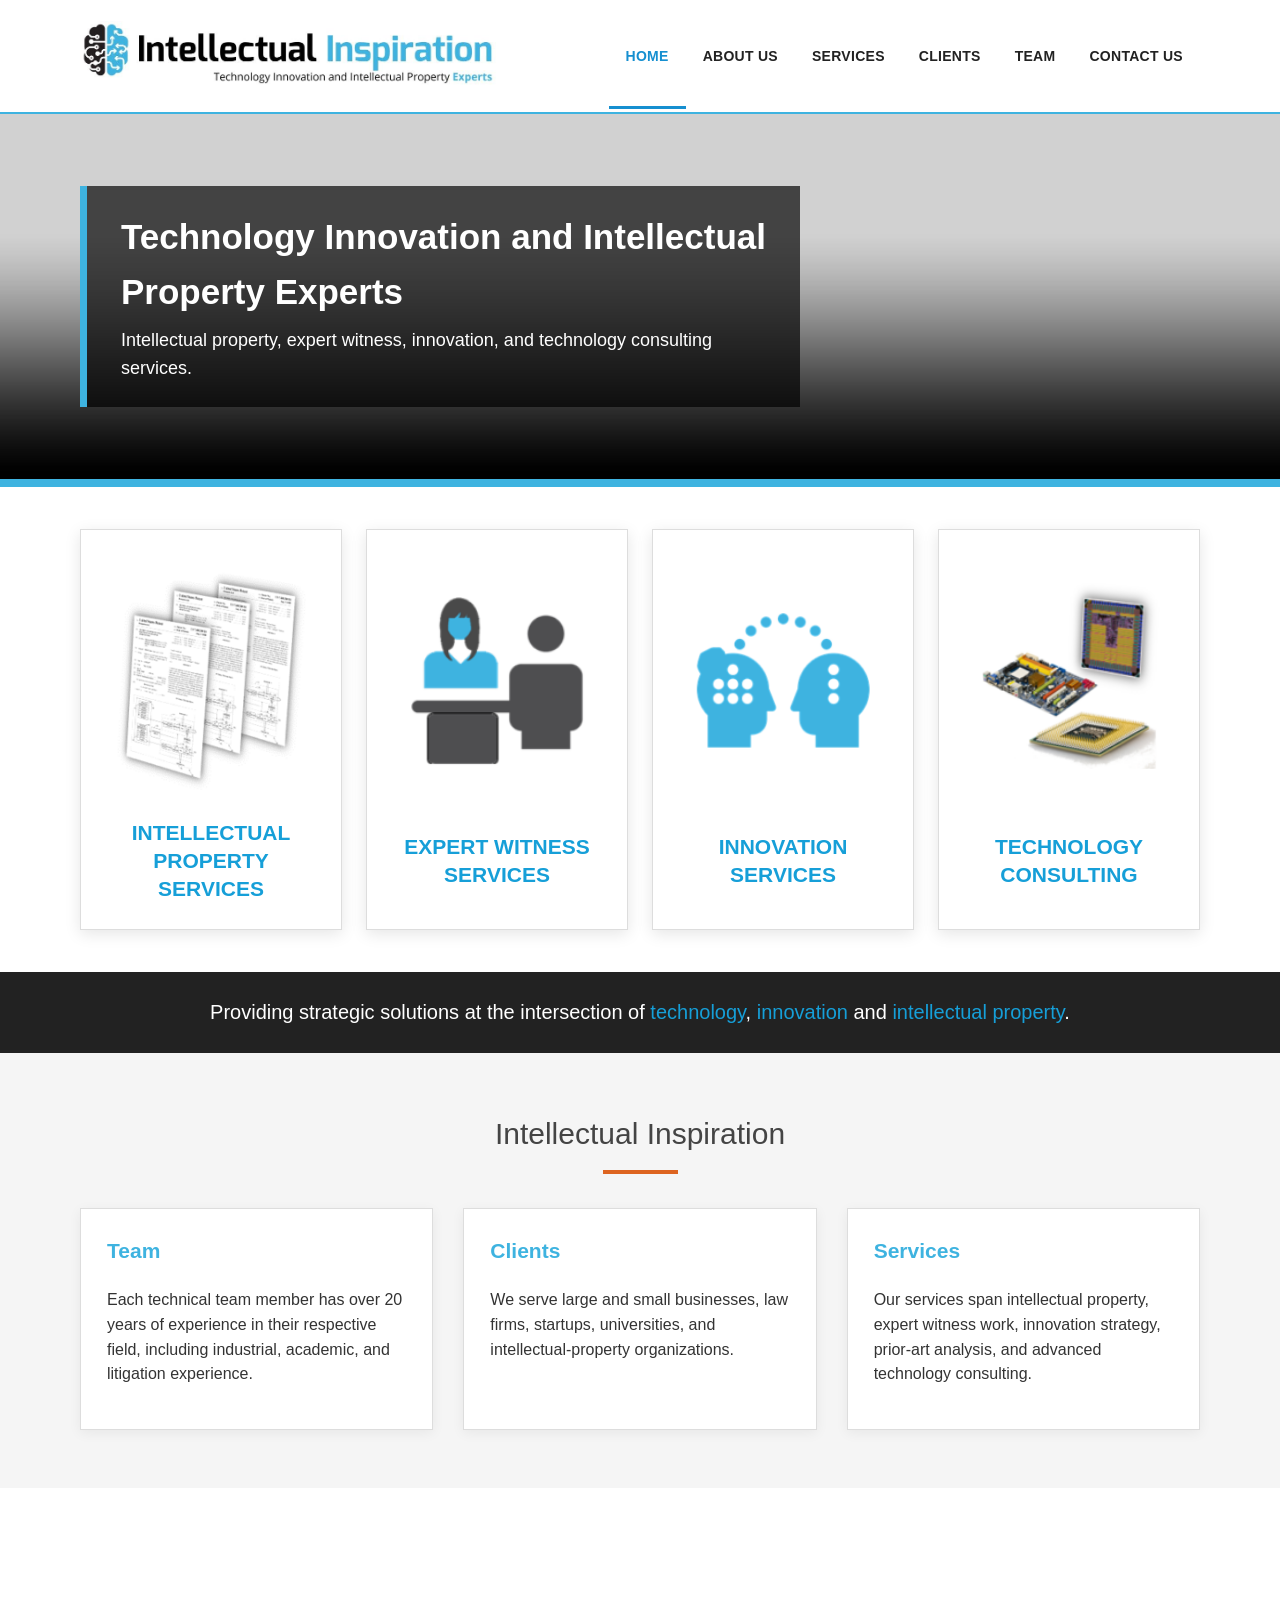
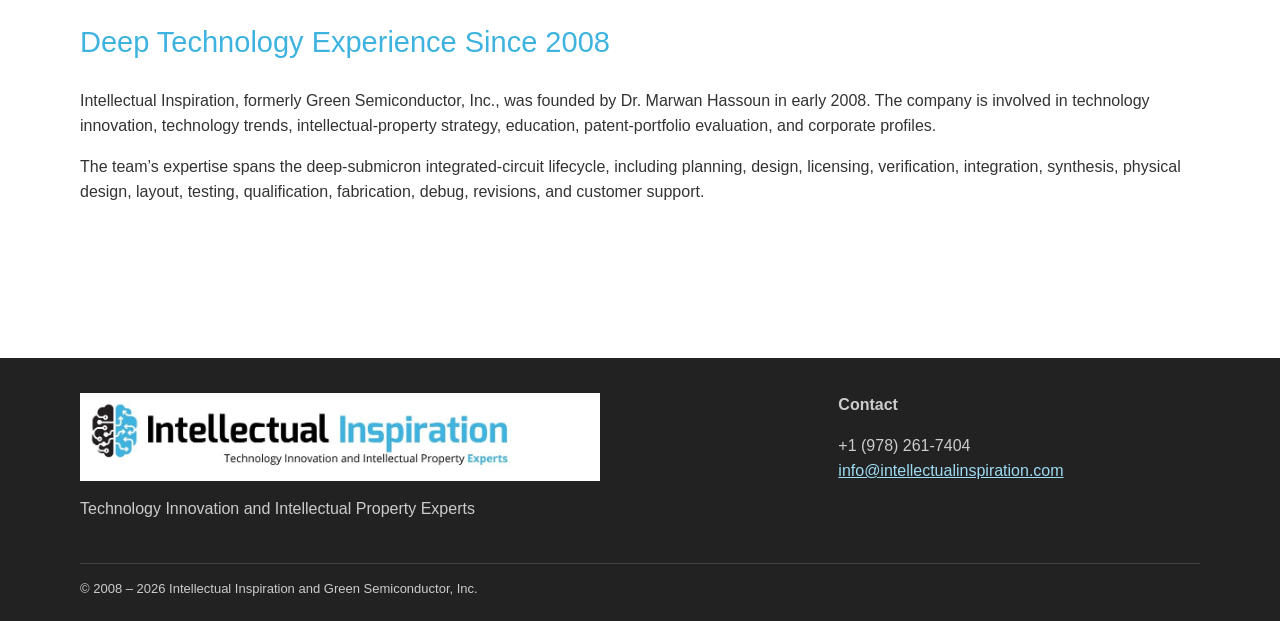
<file: index.html>
<!doctype html><html lang="en"><head><meta charset="utf-8"><meta name="viewport" content="width=device-width,initial-scale=1"><title>Home | Intellectual Inspiration</title><meta name="description" content="Technology innovation and intellectual property experts."><link rel="stylesheet" href="assets/style.css"></head><body><header class="site-header"><div class="wrap header-row"><a class="brand" href="index.html"><img class="logo" src="assets/images/logo.jpg" alt="Intellectual Inspiration"></a><button class="menu" aria-label="Open navigation">☰</button><nav><div class="links"><a class="active" href="index.html">Home</a><a class="" href="about.html">About Us</a><a class="" href="services.html">Services</a><a class="" href="clients.html">Clients</a><a class="" href="team.html">Team</a><a class="" href="contact.html">Contact Us</a></div></nav></div></header><main><section class="hero"><div class="wrap"><div class="hero-box"><h1>Technology Innovation and Intellectual Property Experts</h1><p>Intellectual property, expert witness, innovation, and technology consulting services.</p></div></div></section><div class="bar"></div>
<div class="wrap tiles"><a class="tile" href="services.html"><img src="assets/images/patent-card.png"><h3>Intellectual Property Services</h3></a><a class="tile" href="services.html"><img src="assets/images/expert-card.png"><h3>Expert Witness Services</h3></a><a class="tile" href="services.html"><img src="assets/images/innovation-card.png"><h3>Innovation Services</h3></a><a class="tile" href="services.html"><img src="assets/images/technology-card.png"><h3>Technology Consulting</h3></a></div><section class="strategy-bar"><div class="wrap">Providing strategic solutions at the intersection of <span>technology</span>, <span>innovation</span> and <span>intellectual property</span>.</div></section>
<section class="section gray"><div class="wrap"><div class="title"><h2>Intellectual Inspiration</h2></div><div class="grid3"><div class="box"><h3>Team</h3><p>Each technical team member has over 20 years of experience in their respective field, including industrial, academic, and litigation experience.</p></div><div class="box"><h3>Clients</h3><p>We serve large and small businesses, law firms, startups, universities, and intellectual-property organizations.</p></div><div class="box"><h3>Services</h3><p>Our services span intellectual property, expert witness work, innovation strategy, prior-art analysis, and advanced technology consulting.</p></div></div></div></section>
<section class="section"><div class="wrap content"><h2>Deep Technology Experience Since 2008</h2><p>Intellectual Inspiration, formerly Green Semiconductor, Inc., was founded by Dr. Marwan Hassoun in early 2008. The company is involved in technology innovation, technology trends, intellectual-property strategy, education, patent-portfolio evaluation, and corporate profiles.</p><p>The team’s expertise spans the deep-submicron integrated-circuit lifecycle, including planning, design, licensing, verification, integration, synthesis, physical design, layout, testing, qualification, fabrication, debug, revisions, and customer support.</p></div></section></main><footer><div class="wrap"><div class="foot"><div><img src="assets/images/logo.jpg" alt="" style="max-width:520px;background:white;padding:8px"><p>Technology Innovation and Intellectual Property Experts</p></div><div><strong>Contact</strong><p>+1 (978) 261-7404<br><a href="mailto:info@intellectualinspiration.com">info@intellectualinspiration.com</a></p></div></div><div class="copy">© 2008 – <span id="year"></span> Intellectual Inspiration and Green Semiconductor, Inc.</div></div></footer><script src="assets/site.js"></script></body></html>
</file>
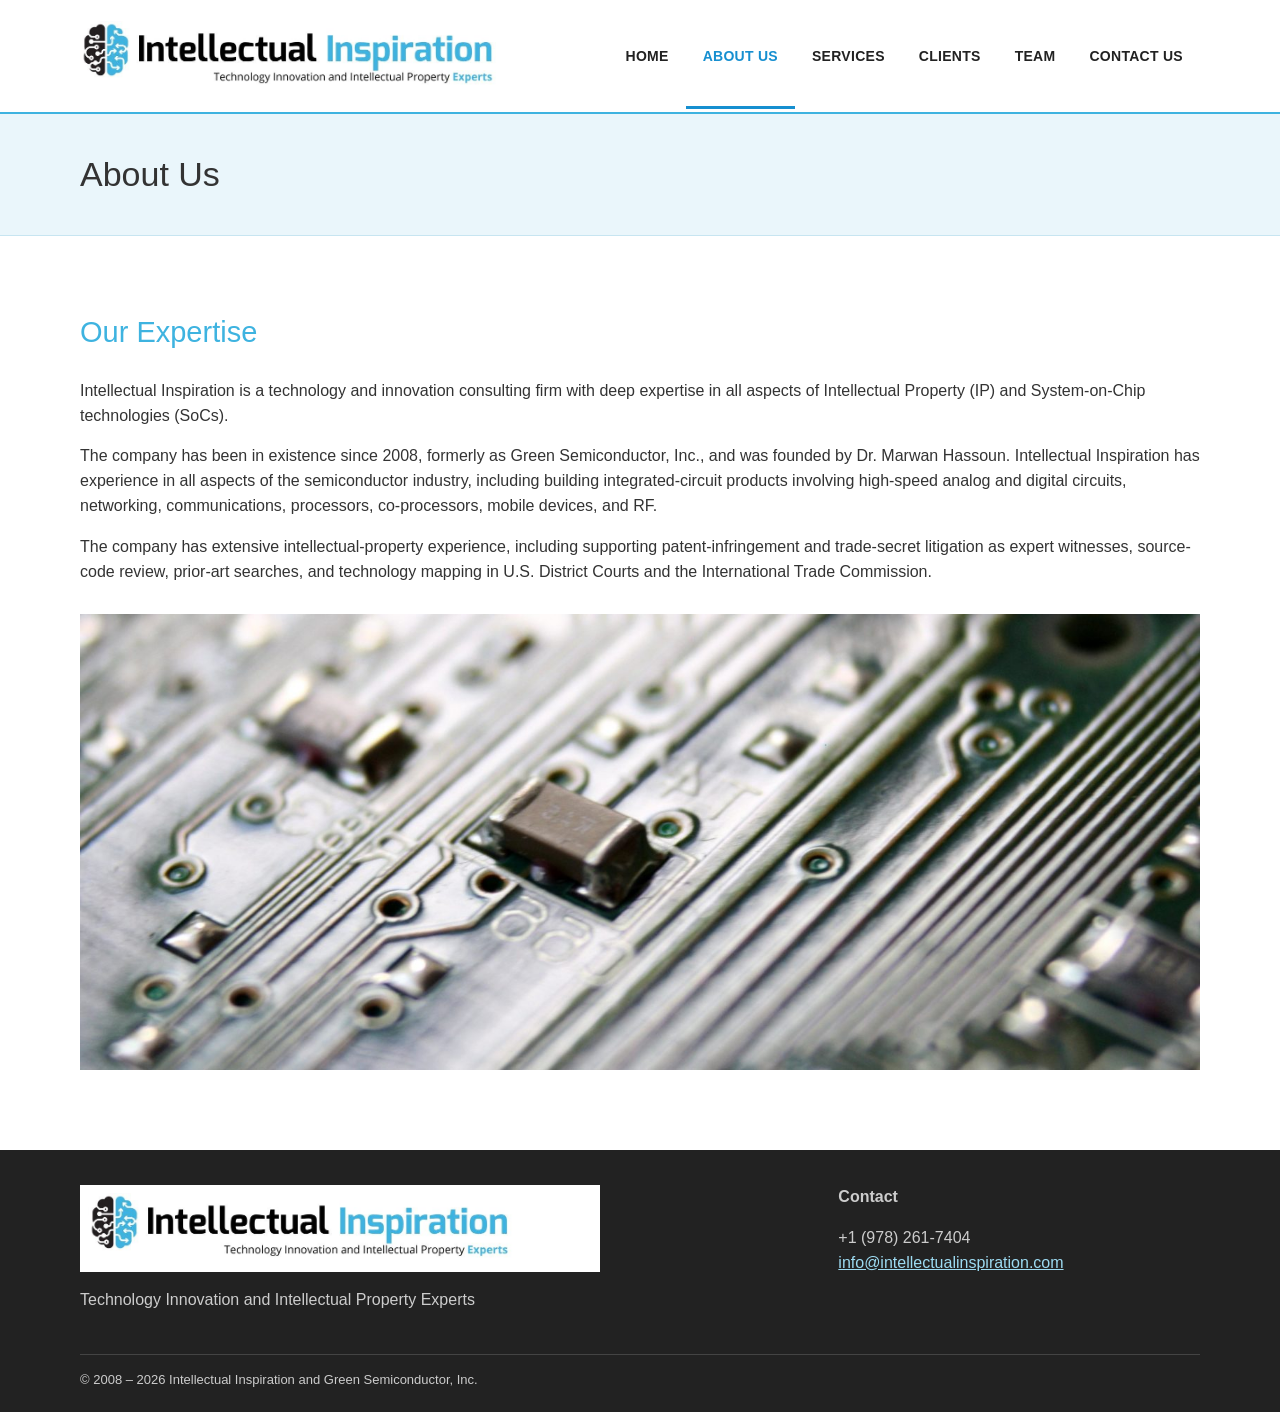
<file: about.html>
<!doctype html><html lang="en"><head><meta charset="utf-8"><meta name="viewport" content="width=device-width,initial-scale=1"><title>About Us | Intellectual Inspiration</title><meta name="description" content="About Intellectual Inspiration."><link rel="stylesheet" href="assets/style.css"></head><body><header class="site-header"><div class="wrap header-row"><a class="brand" href="index.html"><img class="logo" src="assets/images/logo.jpg" alt="Intellectual Inspiration"></a><button class="menu" aria-label="Open navigation">☰</button><nav><div class="links"><a class="" href="index.html">Home</a><a class="active" href="about.html">About Us</a><a class="" href="services.html">Services</a><a class="" href="clients.html">Clients</a><a class="" href="team.html">Team</a><a class="" href="contact.html">Contact Us</a></div></nav></div></header><main><div class="page-head"><div class="wrap"><h1>About Us</h1></div></div><div class="wrap content"><h2>Our Expertise</h2><p>Intellectual Inspiration is a technology and innovation consulting firm with deep expertise in all aspects of Intellectual Property (IP) and System-on-Chip technologies (SoCs).</p><p>The company has been in existence since 2008, formerly as Green Semiconductor, Inc., and was founded by Dr. Marwan Hassoun. Intellectual Inspiration has experience in all aspects of the semiconductor industry, including building integrated-circuit products involving high-speed analog and digital circuits, networking, communications, processors, co-processors, mobile devices, and RF.</p><p>The company has extensive intellectual-property experience, including supporting patent-infringement and trade-secret litigation as expert witnesses, source-code review, prior-art searches, and technology mapping in U.S. District Courts and the International Trade Commission.</p><img src="assets/images/chip.jpg" alt="Integrated circuit technology" style="margin-top:30px"></div></main><footer><div class="wrap"><div class="foot"><div><img src="assets/images/logo.jpg" alt="" style="max-width:520px;background:white;padding:8px"><p>Technology Innovation and Intellectual Property Experts</p></div><div><strong>Contact</strong><p>+1 (978) 261-7404<br><a href="mailto:info@intellectualinspiration.com">info@intellectualinspiration.com</a></p></div></div><div class="copy">© 2008 – <span id="year"></span> Intellectual Inspiration and Green Semiconductor, Inc.</div></div></footer><script src="assets/site.js"></script></body></html>
</file>
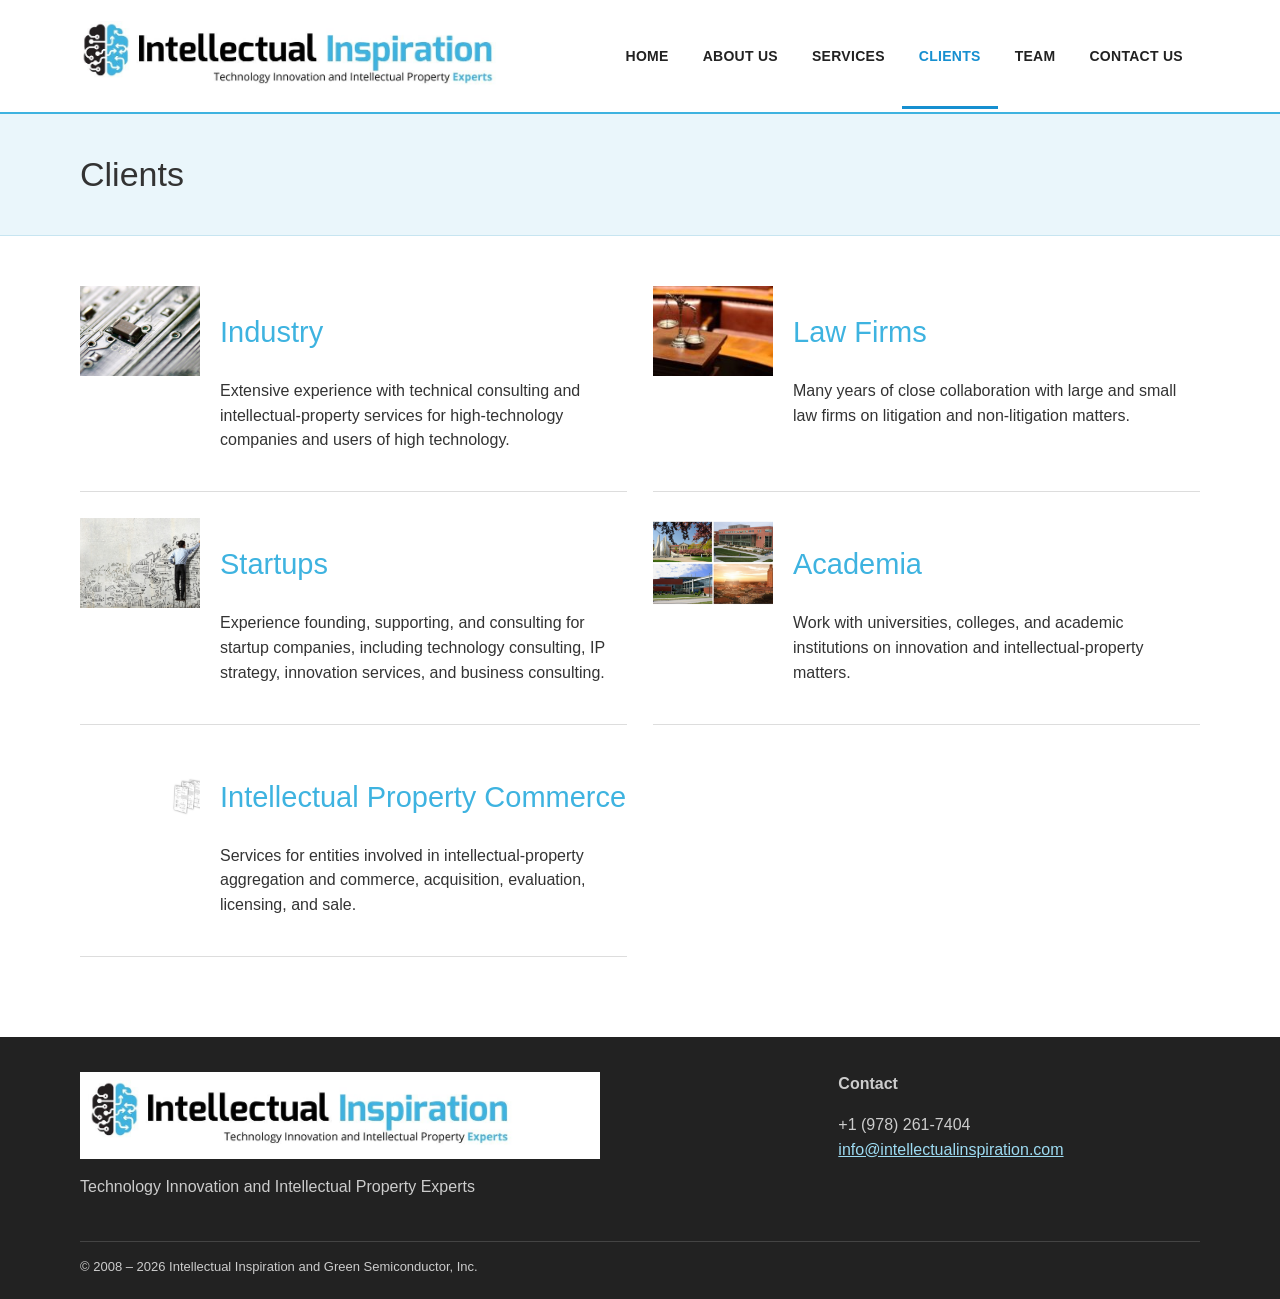
<file: clients.html>
<!doctype html><html lang="en"><head><meta charset="utf-8"><meta name="viewport" content="width=device-width,initial-scale=1"><title>Clients | Intellectual Inspiration</title><meta name="description" content="Client sectors served by Intellectual Inspiration."><link rel="stylesheet" href="assets/style.css"></head><body><header class="site-header"><div class="wrap header-row"><a class="brand" href="index.html"><img class="logo" src="assets/images/logo.jpg" alt="Intellectual Inspiration"></a><button class="menu" aria-label="Open navigation">☰</button><nav><div class="links"><a class="" href="index.html">Home</a><a class="" href="about.html">About Us</a><a class="" href="services.html">Services</a><a class="active" href="clients.html">Clients</a><a class="" href="team.html">Team</a><a class="" href="contact.html">Contact Us</a></div></nav></div></header><main><div class="page-head"><div class="wrap"><h1>Clients</h1></div></div><div class="wrap content"><div class="clients"><section class="client"><img src="assets/images/chip.jpg"><div><h2>Industry</h2><p>Extensive experience with technical consulting and intellectual-property services for high-technology companies and users of high technology.</p></div></section><section class="client"><img src="assets/images/lawfirm.jpg"><div><h2>Law Firms</h2><p>Many years of close collaboration with large and small law firms on litigation and non-litigation matters.</p></div></section><section class="client"><img src="assets/images/startup.jpg"><div><h2>Startups</h2><p>Experience founding, supporting, and consulting for startup companies, including technology consulting, IP strategy, innovation services, and business consulting.</p></div></section><section class="client"><img src="assets/images/university.jpg"><div><h2>Academia</h2><p>Work with universities, colleges, and academic institutions on innovation and intellectual-property matters.</p></div></section><section class="client"><img src="assets/images/patent.png"><div><h2>Intellectual Property Commerce</h2><p>Services for entities involved in intellectual-property aggregation and commerce, acquisition, evaluation, licensing, and sale.</p></div></section></div></div></main><footer><div class="wrap"><div class="foot"><div><img src="assets/images/logo.jpg" alt="" style="max-width:520px;background:white;padding:8px"><p>Technology Innovation and Intellectual Property Experts</p></div><div><strong>Contact</strong><p>+1 (978) 261-7404<br><a href="mailto:info@intellectualinspiration.com">info@intellectualinspiration.com</a></p></div></div><div class="copy">© 2008 – <span id="year"></span> Intellectual Inspiration and Green Semiconductor, Inc.</div></div></footer><script src="assets/site.js"></script></body></html>
</file>
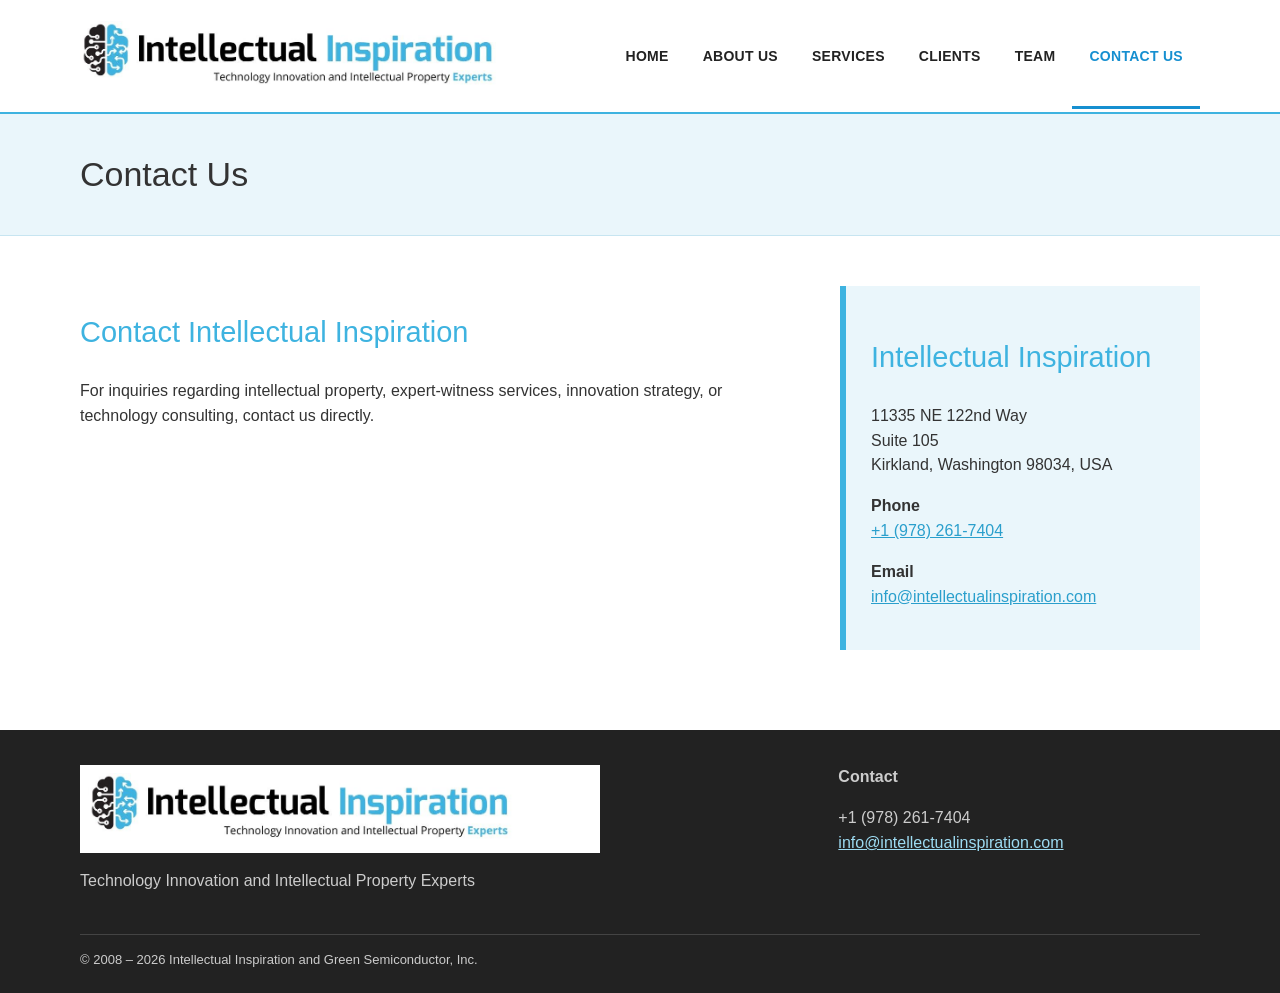
<file: contact.html>
<!doctype html><html lang="en"><head><meta charset="utf-8"><meta name="viewport" content="width=device-width,initial-scale=1"><title>Contact Us | Intellectual Inspiration</title><meta name="description" content="Contact Intellectual Inspiration."><link rel="stylesheet" href="assets/style.css"></head><body><header class="site-header"><div class="wrap header-row"><a class="brand" href="index.html"><img class="logo" src="assets/images/logo.jpg" alt="Intellectual Inspiration"></a><button class="menu" aria-label="Open navigation">☰</button><nav><div class="links"><a class="" href="index.html">Home</a><a class="" href="about.html">About Us</a><a class="" href="services.html">Services</a><a class="" href="clients.html">Clients</a><a class="" href="team.html">Team</a><a class="active" href="contact.html">Contact Us</a></div></nav></div></header><main><div class="page-head"><div class="wrap"><h1>Contact Us</h1></div></div><div class="wrap content contact"><div><h2>Contact Intellectual Inspiration</h2><p>For inquiries regarding intellectual property, expert-witness services, innovation strategy, or technology consulting, contact us directly.</p></div><aside class="contact-card"><h2>Intellectual Inspiration</h2><p>11335 NE 122nd Way<br>Suite 105<br>Kirkland, Washington 98034, USA</p><p><strong>Phone</strong><br><a href="tel:+19782617404">+1 (978) 261-7404</a></p><p><strong>Email</strong><br><a href="mailto:info@intellectualinspiration.com">info@intellectualinspiration.com</a></p></aside></div></main><footer><div class="wrap"><div class="foot"><div><img src="assets/images/logo.jpg" alt="" style="max-width:520px;background:white;padding:8px"><p>Technology Innovation and Intellectual Property Experts</p></div><div><strong>Contact</strong><p>+1 (978) 261-7404<br><a href="mailto:info@intellectualinspiration.com">info@intellectualinspiration.com</a></p></div></div><div class="copy">© 2008 – <span id="year"></span> Intellectual Inspiration and Green Semiconductor, Inc.</div></div></footer><script src="assets/site.js"></script></body></html>
</file>
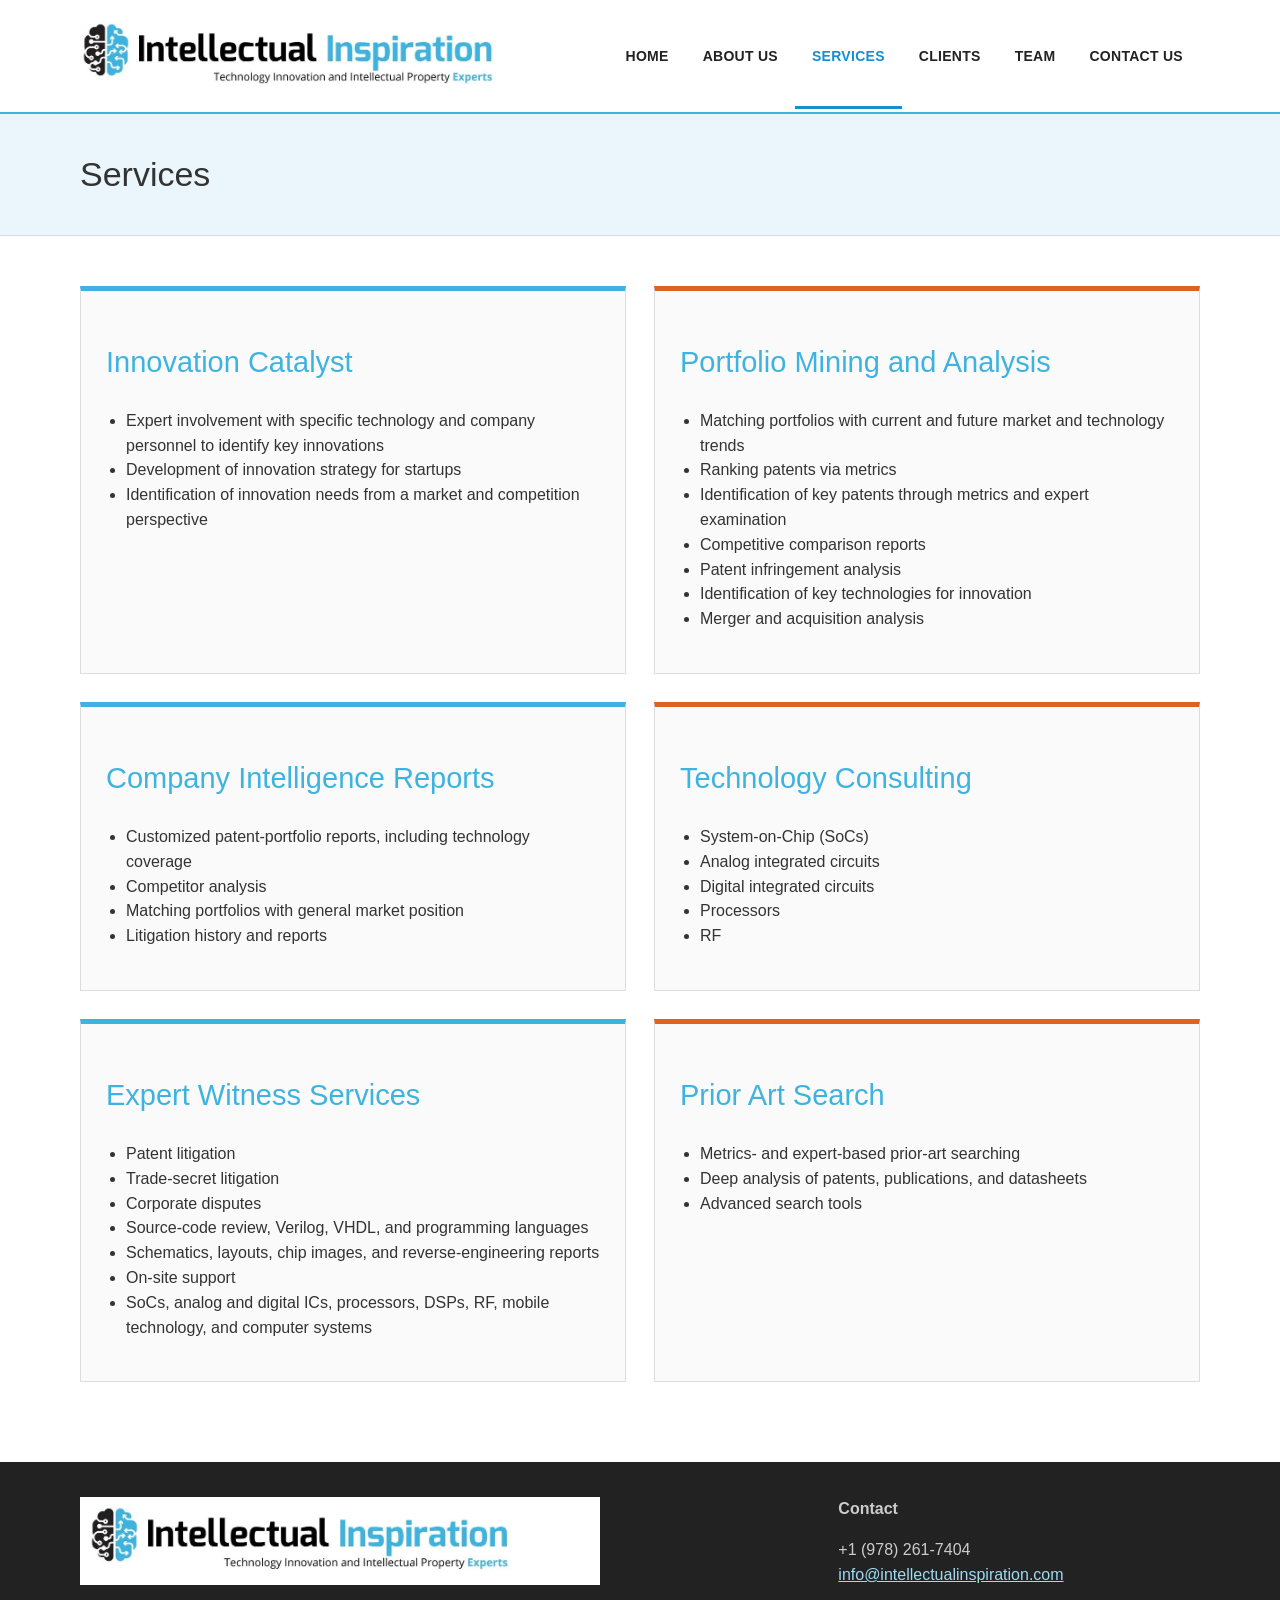
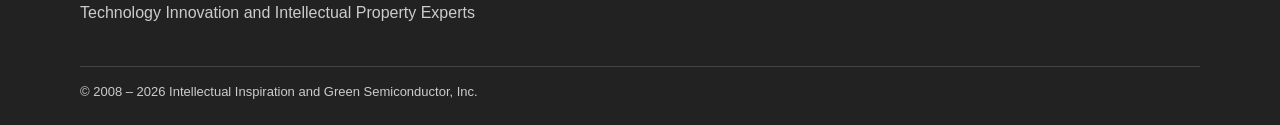
<file: services.html>
<!doctype html><html lang="en"><head><meta charset="utf-8"><meta name="viewport" content="width=device-width,initial-scale=1"><title>Services | Intellectual Inspiration</title><meta name="description" content="Services offered by Intellectual Inspiration."><link rel="stylesheet" href="assets/style.css"></head><body><header class="site-header"><div class="wrap header-row"><a class="brand" href="index.html"><img class="logo" src="assets/images/logo.jpg" alt="Intellectual Inspiration"></a><button class="menu" aria-label="Open navigation">☰</button><nav><div class="links"><a class="" href="index.html">Home</a><a class="" href="about.html">About Us</a><a class="active" href="services.html">Services</a><a class="" href="clients.html">Clients</a><a class="" href="team.html">Team</a><a class="" href="contact.html">Contact Us</a></div></nav></div></header><main><div class="page-head"><div class="wrap"><h1>Services</h1></div></div><div class="wrap content"><div class="services"><section class="service"><h2>Innovation Catalyst</h2><ul><li>Expert involvement with specific technology and company personnel to identify key innovations</li><li>Development of innovation strategy for startups</li><li>Identification of innovation needs from a market and competition perspective</li></ul></section><section class="service"><h2>Portfolio Mining and Analysis</h2><ul><li>Matching portfolios with current and future market and technology trends</li><li>Ranking patents via metrics</li><li>Identification of key patents through metrics and expert examination</li><li>Competitive comparison reports</li><li>Patent infringement analysis</li><li>Identification of key technologies for innovation</li><li>Merger and acquisition analysis</li></ul></section><section class="service"><h2>Company Intelligence Reports</h2><ul><li>Customized patent-portfolio reports, including technology coverage</li><li>Competitor analysis</li><li>Matching portfolios with general market position</li><li>Litigation history and reports</li></ul></section><section class="service"><h2>Technology Consulting</h2><ul><li>System-on-Chip (SoCs)</li><li>Analog integrated circuits</li><li>Digital integrated circuits</li><li>Processors</li><li>RF</li></ul></section><section class="service"><h2>Expert Witness Services</h2><ul><li>Patent litigation</li><li>Trade-secret litigation</li><li>Corporate disputes</li><li>Source-code review, Verilog, VHDL, and programming languages</li><li>Schematics, layouts, chip images, and reverse-engineering reports</li><li>On-site support</li><li>SoCs, analog and digital ICs, processors, DSPs, RF, mobile technology, and computer systems</li></ul></section><section class="service"><h2>Prior Art Search</h2><ul><li>Metrics- and expert-based prior-art searching</li><li>Deep analysis of patents, publications, and datasheets</li><li>Advanced search tools</li></ul></section></div></div></main><footer><div class="wrap"><div class="foot"><div><img src="assets/images/logo.jpg" alt="" style="max-width:520px;background:white;padding:8px"><p>Technology Innovation and Intellectual Property Experts</p></div><div><strong>Contact</strong><p>+1 (978) 261-7404<br><a href="mailto:info@intellectualinspiration.com">info@intellectualinspiration.com</a></p></div></div><div class="copy">© 2008 – <span id="year"></span> Intellectual Inspiration and Green Semiconductor, Inc.</div></div></footer><script src="assets/site.js"></script></body></html>
</file>
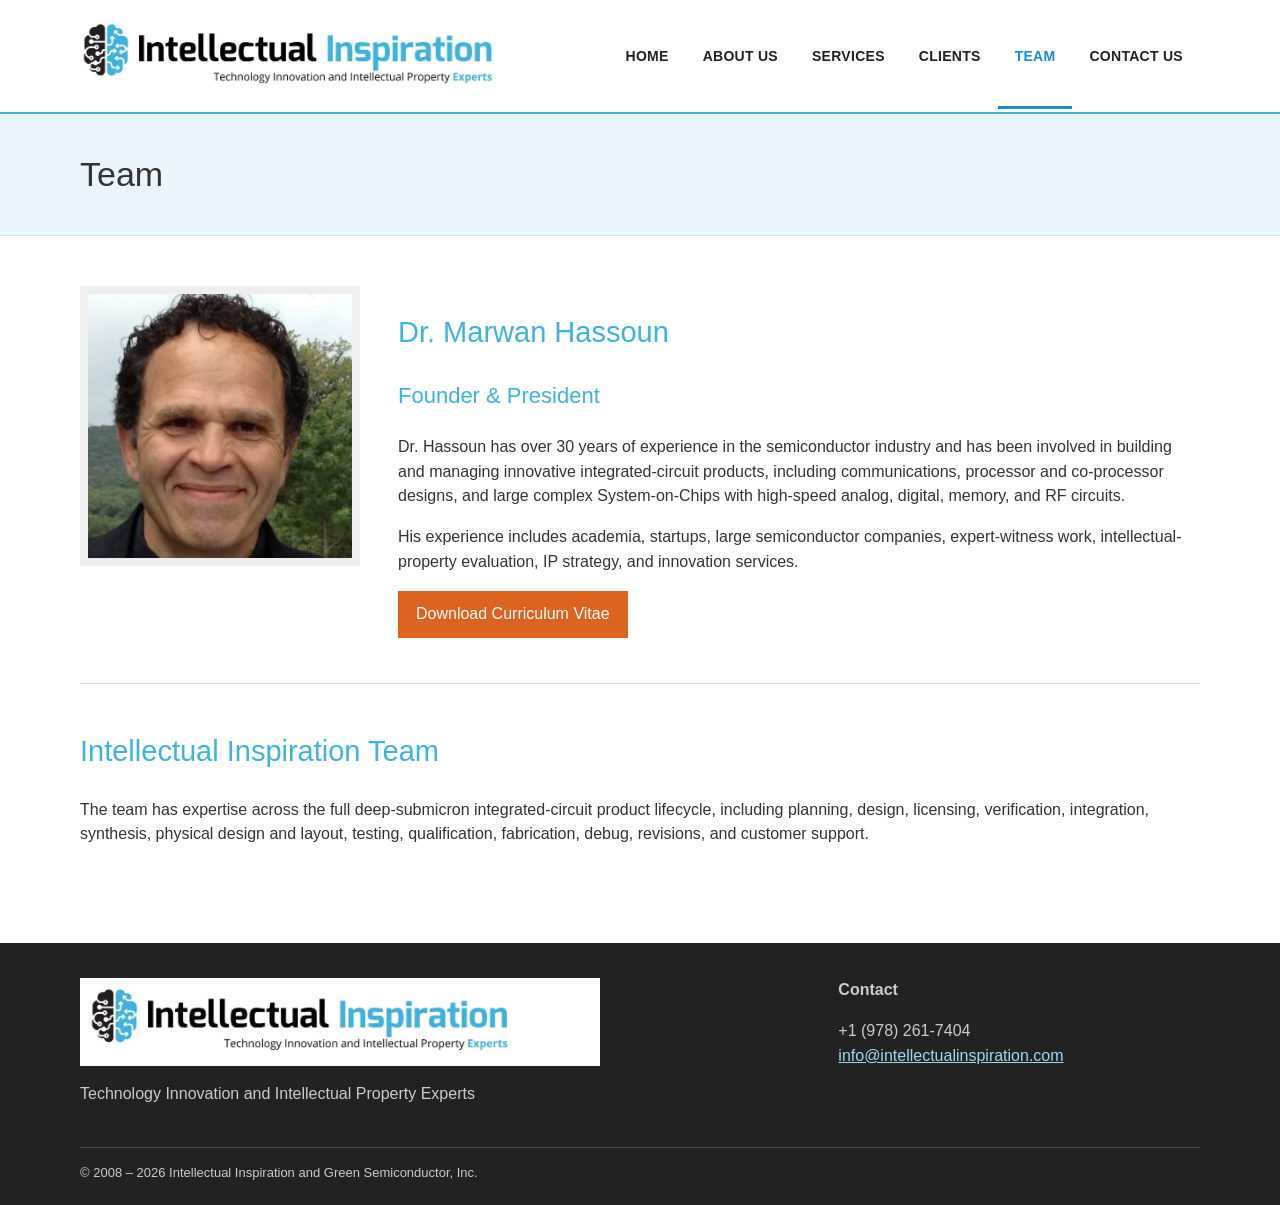
<file: team.html>
<!doctype html><html lang="en"><head><meta charset="utf-8"><meta name="viewport" content="width=device-width,initial-scale=1"><title>Team | Intellectual Inspiration</title><meta name="description" content="The Intellectual Inspiration team."><link rel="stylesheet" href="assets/style.css"></head><body><header class="site-header"><div class="wrap header-row"><a class="brand" href="index.html"><img class="logo" src="assets/images/logo.jpg" alt="Intellectual Inspiration"></a><button class="menu" aria-label="Open navigation">☰</button><nav><div class="links"><a class="" href="index.html">Home</a><a class="" href="about.html">About Us</a><a class="" href="services.html">Services</a><a class="" href="clients.html">Clients</a><a class="active" href="team.html">Team</a><a class="" href="contact.html">Contact Us</a></div></nav></div></header><main><div class="page-head"><div class="wrap"><h1>Team</h1></div></div><div class="wrap content"><section class="profile"><img src="assets/images/headshot.jpg" alt="Dr. Marwan Hassoun"><div><h2>Dr. Marwan Hassoun</h2><h3>Founder & President</h3><p>Dr. Hassoun has over 30 years of experience in the semiconductor industry and has been involved in building and managing innovative integrated-circuit products, including communications, processor and co-processor designs, and large complex System-on-Chips with high-speed analog, digital, memory, and RF circuits.</p><p>His experience includes academia, startups, large semiconductor companies, expert-witness work, intellectual-property evaluation, IP strategy, and innovation services.</p><a class="btn" href="Hassoun_CV.pdf">Download Curriculum Vitae</a></div></section><hr style="margin:45px 0;border:0;border-top:1px solid #ddd"><h2>Intellectual Inspiration Team</h2><p>The team has expertise across the full deep-submicron integrated-circuit product lifecycle, including planning, design, licensing, verification, integration, synthesis, physical design and layout, testing, qualification, fabrication, debug, revisions, and customer support.</p></div></main><footer><div class="wrap"><div class="foot"><div><img src="assets/images/logo.jpg" alt="" style="max-width:520px;background:white;padding:8px"><p>Technology Innovation and Intellectual Property Experts</p></div><div><strong>Contact</strong><p>+1 (978) 261-7404<br><a href="mailto:info@intellectualinspiration.com">info@intellectualinspiration.com</a></p></div></div><div class="copy">© 2008 – <span id="year"></span> Intellectual Inspiration and Green Semiconductor, Inc.</div></div></footer><script src="assets/site.js"></script></body></html>
</file>
<file: assets/style.css>
:root{--blue:#3eb3e0;--light:#accbe0;--orange:#dd6420;--ink:#333;--soft:#f5f5f5}
*{box-sizing:border-box}html{scroll-behavior:smooth}body{margin:0;font-family:Arial,Helvetica,sans-serif;color:var(--ink);line-height:1.55;background:#fff}a{color:#2a9fcc}img{max-width:100%;display:block}.wrap{width:min(1120px,calc(100% - 34px));margin:auto}
.site-header{background:#fff;border-bottom:2px solid var(--blue)}
.header-row{min-height:112px;display:flex;align-items:center;justify-content:space-between;gap:34px}
.brand{display:block;flex:0 1 610px}
.logo{width:100%;height:auto}
nav{margin-left:auto}
.links{display:flex;align-items:center;justify-content:flex-end;white-space:nowrap}
nav a{color:#222;text-decoration:none;text-transform:uppercase;font-size:14px;font-weight:600;letter-spacing:.02em;padding:43px 17px 39px;display:block;border-bottom:3px solid transparent}
nav a:hover,nav a.active{color:#168fd0;border-bottom-color:#168fd0}
.menu{display:none;color:#222;background:none;border:0;font-size:27px;padding:8px}
.hero{height:365px;background:url('images/hero.jpg') center/cover no-repeat;position:relative;display:flex;align-items:center}.hero:after{content:"";position:absolute;inset:0;background:rgba(0,0,0,.18)}.hero-box{position:relative;z-index:2;background:rgba(0,0,0,.68);color:#fff;padding:24px 34px;max-width:720px;border-left:7px solid var(--blue)}.hero h1{font-size:35px;margin:0 0 8px}.hero p{font-size:18px;margin:0}.bar{height:8px;background:var(--blue)}
.tiles{display:grid;grid-template-columns:repeat(4,1fr);gap:24px;padding:42px 0}
.tile{height:395px;text-align:center;border:1px solid #ddd;background:#fff;box-shadow:0 4px 15px rgba(0,0,0,.10);padding:24px 20px 22px;text-decoration:none;color:var(--ink);display:flex;flex-direction:column;align-items:center;justify-content:flex-start}
.tile img{width:100%;height:245px;object-fit:contain;object-position:center;margin:0 auto 10px}
.tile h3{color:#169fd8;font-size:21px;line-height:1.35;margin:4px auto 0;text-transform:uppercase;max-width:245px}
.strategy-bar{background:#222;color:#fff;text-align:center;padding:25px 15px;font-size:20px}
.strategy-bar span{color:#169fd8}.section{padding:58px 0}.section.gray{background:var(--soft)}.title{text-align:center;margin-bottom:34px}.title h2{font-size:30px;font-weight:400;color:#444;margin:0}.title h2:after{content:"";display:block;width:75px;height:4px;background:var(--orange);margin:12px auto}.grid3{display:grid;grid-template-columns:repeat(3,1fr);gap:30px}.box{background:#fff;border:1px solid #ddd;padding:26px;box-shadow:0 3px 12px rgba(0,0,0,.06)}.box h3{color:var(--blue);font-size:21px;margin-top:0}.page-head{background:#eaf6fb;border-bottom:1px solid #c7e5f1;padding:34px 0}.page-head h1{font-weight:400;color:#333;margin:0;font-size:34px}.content{padding:50px 0}.content h2,.content h3{font-weight:400;color:var(--blue)}.content h2{font-size:29px}.content h3{font-size:22px}.content p,.content li{font-size:16px}.services{display:grid;grid-template-columns:repeat(2,1fr);gap:28px}.service{border-top:5px solid var(--blue);background:#fafafa;padding:25px;border-left:1px solid #ddd;border-right:1px solid #ddd;border-bottom:1px solid #ddd}.service:nth-child(even){border-top-color:var(--orange)}.service ul{padding-left:20px}.profile{display:grid;grid-template-columns:280px 1fr;gap:38px}.profile img{border:8px solid #eee}.btn{display:inline-block;background:var(--orange);color:#fff;text-decoration:none;padding:11px 18px}.clients{display:grid;grid-template-columns:repeat(2,1fr);gap:26px}.client{display:grid;grid-template-columns:120px 1fr;gap:20px;border-bottom:1px solid #ddd;padding-bottom:22px}.client img{width:120px;height:90px;object-fit:cover}.contact{display:grid;grid-template-columns:1fr 360px;gap:40px}.contact-card{background:#eaf6fb;border-left:6px solid var(--blue);padding:25px}footer{background:#222;color:#ccc;padding:35px 0 22px;margin-top:30px}footer a{color:#9ddbf2}.foot{display:grid;grid-template-columns:2fr 1fr;gap:35px}.copy{border-top:1px solid #444;margin-top:25px;padding-top:15px;font-size:13px}
@media(max-width:920px){
.header-row{min-height:88px;position:relative}.brand{flex-basis:560px}.menu{display:block}nav{margin-left:0}nav .links{display:none;position:absolute;top:88px;left:0;right:0;z-index:20;background:#222;flex-direction:column;align-items:stretch}nav .links.open{display:flex}nav a{color:#fff;padding:14px 20px;border-bottom:1px solid #444}nav a:hover,nav a.active{background:var(--blue);color:#fff;border-bottom-color:#444}.tiles{grid-template-columns:repeat(2,1fr)}.grid3,.services,.clients,.foot{grid-template-columns:1fr}.profile,.contact{grid-template-columns:1fr}.hero{height:300px}.hero h1{font-size:28px}}
@media(max-width:600px){.header-row{min-height:75px}.brand{flex-basis:430px}nav .links{top:75px}.tiles{grid-template-columns:1fr}.tile{height:365px}.tile img{height:220px}.strategy-bar{font-size:17px}}
/* Version 3.2 service-card correction */
.tiles{
  display:grid;
  grid-template-columns:repeat(4,minmax(0,1fr));
  gap:24px;
  padding:42px 0;
  align-items:stretch;
}
.tile{
  min-height:395px;
  height:auto;
  padding:28px 22px 26px;
  display:flex;
  flex-direction:column;
  align-items:center;
  justify-content:flex-start;
  text-align:center;
  overflow:hidden;
}
.tile img{
  display:block;
  width:auto;
  max-width:88%;
  height:245px;
  object-fit:contain;
  object-position:center;
  margin:0 auto 16px;
  flex:0 0 245px;
}
.tile h3{
  margin:0 auto;
  font-size:21px;
  line-height:1.32;
  max-width:240px;
  min-height:84px;
  display:flex;
  align-items:center;
  justify-content:center;
}
@media(max-width:920px){
  .tiles{grid-template-columns:repeat(2,minmax(0,1fr))}
}
@media(max-width:600px){
  .tiles{grid-template-columns:1fr}
  .tile{min-height:365px}
  .tile img{height:220px;flex-basis:220px}
}
</file>
